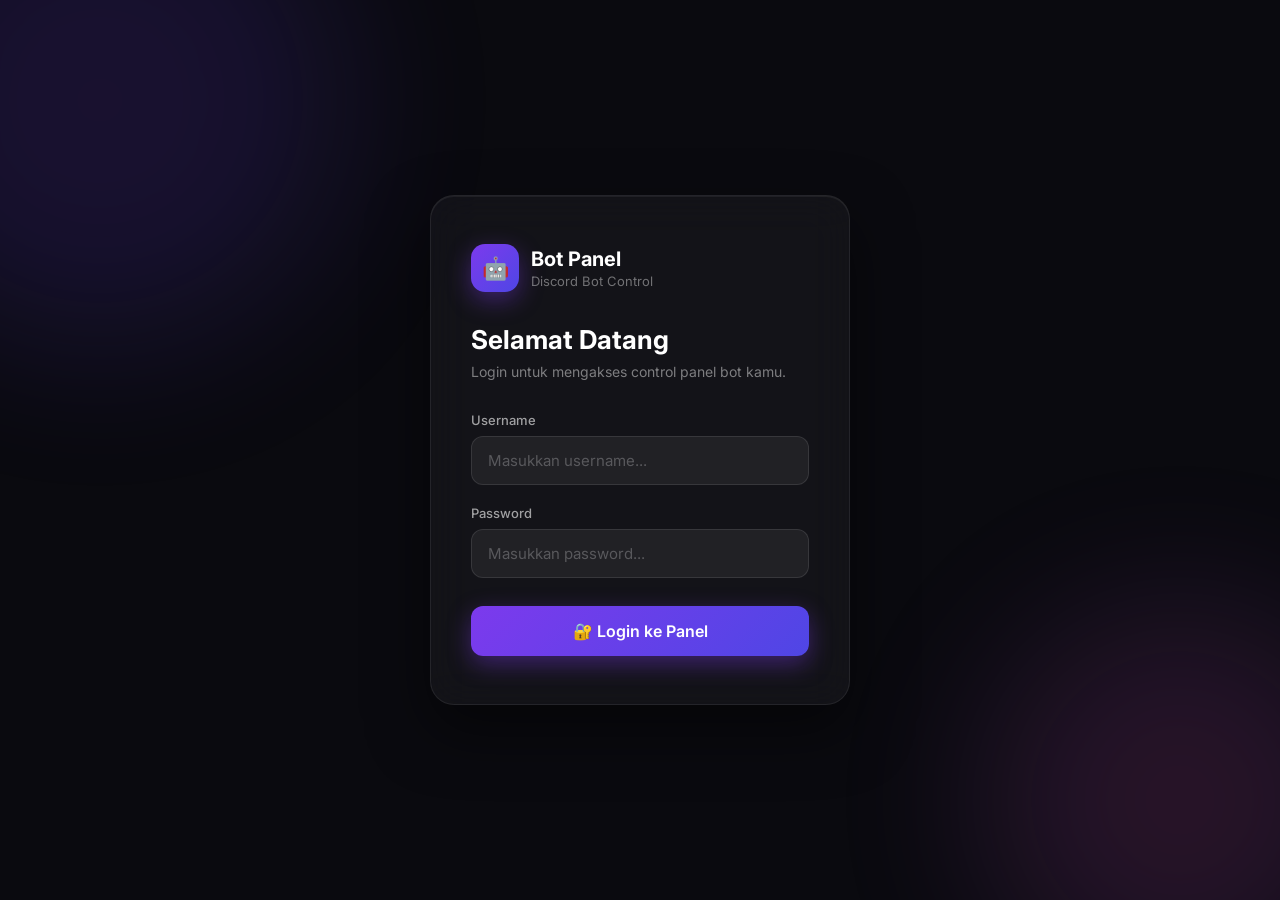
<file: panel/static/login.html>
<!DOCTYPE html>
<html lang="id">
<head>
  <meta charset="UTF-8"/>
  <meta name="viewport" content="width=device-width, initial-scale=1.0"/>
  <title>Login — Discord Bot Panel</title>
  <link rel="preconnect" href="https://fonts.googleapis.com"/>
  <link href="https://fonts.googleapis.com/css2?family=Inter:wght@300;400;500;600;700&display=swap" rel="stylesheet"/>
  <style>
    *, *::before, *::after { box-sizing: border-box; margin: 0; padding: 0; }

    body {
      font-family: 'Inter', sans-serif;
      background: #0a0a0f;
      min-height: 100vh;
      display: flex;
      align-items: center;
      justify-content: center;
      overflow: hidden;
      position: relative;
    }

    /* Animated background blobs */
    body::before, body::after {
      content: '';
      position: fixed;
      border-radius: 50%;
      filter: blur(80px);
      opacity: 0.15;
      animation: float 8s ease-in-out infinite;
    }
    body::before {
      width: 500px; height: 500px;
      background: radial-gradient(circle, #7c3aed, #4f46e5);
      top: -150px; left: -150px;
    }
    body::after {
      width: 400px; height: 400px;
      background: radial-gradient(circle, #ec4899, #8b5cf6);
      bottom: -100px; right: -100px;
      animation-delay: -4s;
    }
    @keyframes float {
      0%, 100% { transform: translateY(0) scale(1); }
      50%       { transform: translateY(-30px) scale(1.05); }
    }

    .login-card {
      background: rgba(255,255,255,0.04);
      border: 1px solid rgba(255,255,255,0.08);
      backdrop-filter: blur(20px);
      border-radius: 24px;
      padding: 48px 40px;
      width: 100%;
      max-width: 420px;
      z-index: 1;
      box-shadow: 0 25px 60px rgba(0,0,0,0.5), inset 0 1px 0 rgba(255,255,255,0.06);
    }

    .logo {
      display: flex;
      align-items: center;
      gap: 12px;
      margin-bottom: 32px;
    }
    .logo-icon {
      width: 48px; height: 48px;
      background: linear-gradient(135deg, #7c3aed, #4f46e5);
      border-radius: 14px;
      display: flex; align-items: center; justify-content: center;
      font-size: 22px;
      box-shadow: 0 8px 24px rgba(124,58,237,0.4);
    }
    .logo-text h1 { font-size: 20px; font-weight: 700; color: #fff; }
    .logo-text p  { font-size: 13px; color: rgba(255,255,255,0.4); margin-top: 2px; }

    h2 { font-size: 26px; font-weight: 700; color: #fff; margin-bottom: 8px; }
    .subtitle { font-size: 14px; color: rgba(255,255,255,0.45); margin-bottom: 32px; }

    .form-group { margin-bottom: 20px; }
    label { display: block; font-size: 13px; font-weight: 500; color: rgba(255,255,255,0.6); margin-bottom: 8px; }

    input {
      width: 100%;
      padding: 14px 16px;
      background: rgba(255,255,255,0.06);
      border: 1px solid rgba(255,255,255,0.1);
      border-radius: 12px;
      color: #fff;
      font-size: 15px;
      font-family: 'Inter', sans-serif;
      outline: none;
      transition: all 0.2s;
    }
    input:focus {
      border-color: rgba(124,58,237,0.6);
      background: rgba(124,58,237,0.08);
      box-shadow: 0 0 0 3px rgba(124,58,237,0.15);
    }
    input::placeholder { color: rgba(255,255,255,0.25); }

    .btn-login {
      width: 100%;
      padding: 15px;
      background: linear-gradient(135deg, #7c3aed, #4f46e5);
      border: none;
      border-radius: 12px;
      color: #fff;
      font-size: 16px;
      font-weight: 600;
      font-family: 'Inter', sans-serif;
      cursor: pointer;
      margin-top: 8px;
      transition: all 0.2s;
      box-shadow: 0 8px 24px rgba(124,58,237,0.4);
      position: relative;
      overflow: hidden;
    }
    .btn-login:hover  { transform: translateY(-2px); box-shadow: 0 12px 32px rgba(124,58,237,0.5); }
    .btn-login:active { transform: translateY(0); }
    .btn-login.loading { opacity: 0.7; pointer-events: none; }

    .error-msg {
      background: rgba(239,68,68,0.12);
      border: 1px solid rgba(239,68,68,0.3);
      border-radius: 10px;
      padding: 12px 16px;
      color: #fca5a5;
      font-size: 14px;
      margin-bottom: 16px;
      display: none;
    }
  </style>
</head>
<body>
  <div class="login-card">
    <div class="logo">
      <div class="logo-icon">🤖</div>
      <div class="logo-text">
        <h1>Bot Panel</h1>
        <p>Discord Bot Control</p>
      </div>
    </div>

    <h2>Selamat Datang</h2>
    <p class="subtitle">Login untuk mengakses control panel bot kamu.</p>

    <div class="error-msg" id="errorMsg"></div>

    <form id="loginForm">
      <div class="form-group">
        <label for="username">Username</label>
        <input type="text" id="username" placeholder="Masukkan username..." autocomplete="username" required/>
      </div>
      <div class="form-group">
        <label for="password">Password</label>
        <input type="password" id="password" placeholder="Masukkan password..." autocomplete="current-password" required/>
      </div>
      <button type="submit" class="btn-login" id="loginBtn">🔐 Login ke Panel</button>
    </form>
  </div>

  <script>
    document.getElementById('loginForm').addEventListener('submit', async (e) => {
      e.preventDefault();
      const btn = document.getElementById('loginBtn');
      const err = document.getElementById('errorMsg');
      btn.classList.add('loading');
      btn.textContent = 'Logging in...';
      err.style.display = 'none';

      const username = document.getElementById('username').value;
      const password = document.getElementById('password').value;

      try {
        const res = await fetch('/api/auth/login', {
          method: 'POST',
          headers: { 'Content-Type': 'application/json' },
          body: JSON.stringify({ username, password })
        });
        const data = await res.json();
        if (res.ok) {
          localStorage.setItem('bot_token', data.access_token);
          localStorage.setItem('bot_username', username);
          window.location.href = '/';
        } else {
          err.textContent = data.detail || 'Login gagal.';
          err.style.display = 'block';
        }
      } catch (ex) {
        err.textContent = 'Tidak bisa terhubung ke server.';
        err.style.display = 'block';
      }

      btn.classList.remove('loading');
      btn.textContent = '🔐 Login ke Panel';
    });

    // Already logged in?
    if (localStorage.getItem('bot_token')) window.location.href = '/';
  </script>
</body>
</html>
</file>
